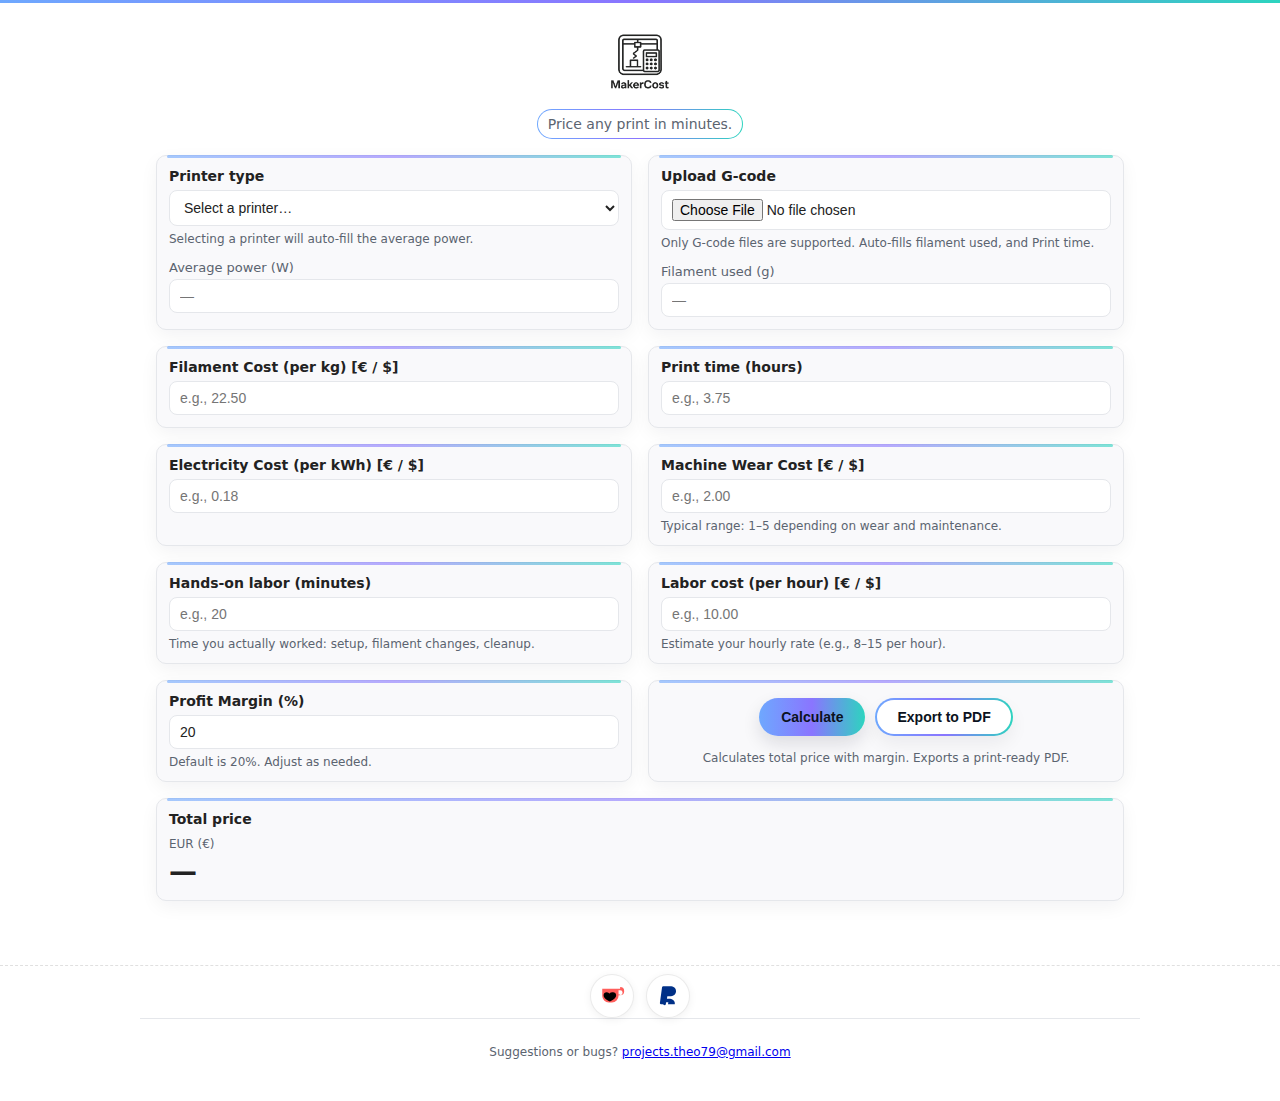
<file: index.html>
<!doctype html>
<html lang="en">
<head>
  <meta charset="utf-8" />
  <title>MakerCost</title>
  <meta name="viewport" content="width=device-width, initial-scale=1" />
  <link rel="preload" href="logo.png" as="image" />
  <link rel="stylesheet" href="style.css" />

  <!-- Single-currency mode (no live FX) -->
  <style>
    /* Hide USD column + FX status line */
    .results-card .usd,
    #fxStatus { display: none !important; }

    /* Hide the FX note in footer (keep your contact line visible) */
    .app-footer p:first-child { display: none !important; }

    /* Print sheet: hide USD row */
    @media print {
      .ps-totals .ps-row:nth-child(2) { display: none !important; }
    }
  </style>
</head>
<body>
  <div class="accent-line" aria-hidden="true"></div>

  <header class="app-header">
    <img id="appLogo" src="logo.png" alt="MakerCost logo"
         onerror="this.onerror=null;this.src='/mnt/data/logo.png';" />
    <p class="tagline">Price any print in minutes.</p>
  </header>

  <main class="container">
    <!-- Row 1: Printer + G-code -->
    <section class="row">
      <div class="card">
        <label for="printerType" class="label">Printer type</label>
        <select id="printerType" class="input">
          <option value="" selected disabled hidden>Select a printer…</option>
          <option value="other">Other (enter power manually)</option>
        </select>
        <small class="hint">Selecting a printer will auto-fill the average power.</small>
        <div class="inline-group">
          <label for="avgPower" class="label-sm">Average power (W)</label>
          <input id="avgPower" class="input" type="number" step="1" min="0" placeholder="—" readonly />
        </div>
      </div>

      <div class="card">
        <label for="gcodeFile" class="label">Upload G-code</label>
        <input id="gcodeFile" class="input" type="file" accept=".gcode,.gco,.g" />
        <small class="hint">Only G-code files are supported. Auto-fills filament used, and Print time.</small>
        <div class="inline-group">
          <label for="filamentUsedGrams" class="label-sm">Filament used (g)</label>
          <input id="filamentUsedGrams" class="input" type="number" step="0.01" min="0" placeholder="—" />
        </div>
      </div>
    </section>

    <!-- Row 2: Filament cost + print time -->
    <section class="row">
      <div class="card">
        <label class="label">Filament Cost (per kg) [€ / $]</label>
        <input id="filamentCostPerKg" class="input" type="number" step="0.01" min="0" placeholder="e.g., 22.50" />
      </div>
      <div class="card">
        <label for="printTimeHours" class="label">Print time (hours)</label>
        <input id="printTimeHours" class="input" type="number" step="0.01" min="0" placeholder="e.g., 3.75" />
      </div>
    </section>

    <!-- Row 3: Electricity + wear -->
    <section class="row">
      <div class="card">
        <label class="label">Electricity Cost (per kWh) [€ / $]</label>
        <input id="electricityCost" class="input" type="number" step="0.001" min="0" placeholder="e.g., 0.18" />
      </div>
      <div class="card">
        <label class="label">Machine Wear Cost [€ / $]</label>
        <input id="machineWearCost" class="input" type="number" step="0.01" min="0" placeholder="e.g., 2.00" />
        <small class="hint">Typical range: 1–5 depending on wear and maintenance.</small>
      </div>
    </section>

    <!-- Row 4: Hands-on labor + hourly rate -->
    <section class="row">
      <div class="card">
        <label class="label" for="handsOnLaborMins">Hands-on labor (minutes)</label>
        <input id="handsOnLaborMins" class="input" type="number" step="1" min="0" placeholder="e.g., 20" />
        <small class="hint">Time you actually worked: setup, filament changes, cleanup.</small>
      </div>
      <div class="card">
        <label class="label" for="laborCostPerHour">Labor cost (per hour) [€ / $]</label>
        <input id="laborCostPerHour" class="input" type="number" step="0.01" min="0" placeholder="e.g., 10.00" />
        <small class="hint">Estimate your hourly rate (e.g., 8–15 per hour).</small>
      </div>
    </section>

    <!-- Row 5: Profit margin + Calculate/Export buttons -->
    <section class="row">
      <div class="card">
        <label class="label" for="profitMargin">Profit Margin (%)</label>
        <input id="profitMargin" class="input" type="number" step="1" min="0" value="20" />
        <small class="hint">Default is 20%. Adjust as needed.</small>
      </div>
      <div class="card centered buttons-card">
        <div class="buttons-wrap">
          <button id="btnCalculate" class="btn-accent" type="button">Calculate</button>
          <button id="btnExportPdf" class="btn-outline" type="button">Export to PDF</button>
        </div>
        <small class="hint">Calculates total price with margin. Exports a print-ready PDF.</small>
      </div>
    </section>

    <!-- Results -->
    <section class="row">
      <div class="card results-card" style="grid-column: 1 / -1;">
        <label class="label">Total price</label>
        <div class="totals">
          <div class="eur">
            <span class="totals-label">EUR (€)</span>
            <div id="outTotalEUR" class="totals-value">—</div>
          </div>
          <div class="usd">
            <span class="totals-label">USD ($)</span>
            <div id="outTotalUSD" class="totals-value secondary">—</div>
            <small id="fxStatus" class="hint"></small>
          </div>
        </div>
      </div>
    </section>
  </main>

  <!-- Donate bar -->
  <div class="donate-bar" id="donate-bar" aria-label="Support this project">
    <a class="btn-donate kofi" href="https://ko-fi.com/theo79" target="_blank" rel="noopener" aria-label="Support on Ko-fi">
      <!-- Ko-fi cup SVG (no text) -->
      <svg width="26" height="26" viewBox="0 0 256 256" aria-hidden="true">
        <path d="M208.2 56H32v72a64 64 0 0 0 64 64h32a64 64 0 0 0 64-64v-8h16a40 40 0 0 0 0-80Zm0 56h-16V72h16a24 24 0 0 1 0 48Z"/>
        <path d="M128.2 92c-14 0-23 8.5-26.2 14-3.2-5.5-12.2-14-26.2-14-16.9 0-30.6 12-30.6 29.3 0 30.9 44.9 54.1 56.8 59.6a11 11 0 0 0 9.9 0c11.9-5.5 56.8-28.7 56.8-59.6 0-17.3-13.7-29.3-30.6-29.3Z"/>
      </svg>
    </a>

    <a class="btn-donate paypal" href="https://www.paypal.com/paypalme/Tanastopoulos" target="_blank" rel="noopener" aria-label="Donate via PayPal">
      <!-- PayPal monogram SVG -->
      <svg width="26" height="26" viewBox="0 0 24 24" aria-hidden="true">
        <path d="M7.2 19.5H5.4a.9.9 0 0 1-.89-1.05L6.5 3.9A1.2 1.2 0 0 1 7.7 3h6.1c3.5 0 5.6 1.7 5.6 4.5 0 2.9-2.3 4.7-6 4.7h-2l-.4 2.3h1.7c3.4 0 5.6 1.6 5.6 4.3 0 .3 0 .5-.1.7H12l.3-1.8h-2l-.4 2.1a1 1 0 0 1-1 .7Z"/>
      </svg>
    </a>
  </div>

  <!-- Footer -->
  <footer class="app-footer">
    <p>
      FX is indicative and may differ from your payment processor. Conversion provided by public APIs.
    </p>
    <p>
      Suggestions or bugs? <a href="mailto:projects.theo79@gmail.com">projects.theo79@gmail.com</a>
    </p>
  </footer>

  <!-- Print-only PDF quote -->
  <section id="printSheet" class="print-sheet" aria-hidden="true">
    <div class="ps-head">
      <img src="logo.png" alt="MakerCost" onerror="this.onerror=null;this.src='/mnt/data/logo.png';" />
      <div>
        <h2>MakerCost — Quote</h2>
        <p id="psTimestamp" class="ps-meta">—</p>
      </div>
    </div>

    <div class="ps-line"></div>

    <div class="ps-totals">
      <div class="ps-row"><span>EUR (€)</span><strong id="psTotalEUR">—</strong></div>
      <div class="ps-row"><span>USD ($)</span><strong id="psTotalUSD">—</strong></div>
    </div>

    <div class="ps-info">
      <div><span>Printer type:</span> <strong id="psPrinter">—</strong></div>
      <div><span>Filament used:</span> <strong id="psFilament">—</strong></div>
      <div><span>Print time:</span> <strong id="psTime">—</strong></div>
    </div>

    <p class="ps-note">FX is indicative and may differ from your payment processor.</p>
  </section>

  <!-- Scripts -->
  <script src="gcode.js"></script>
  <script src="app.js"></script>

</body>
</html>
</file>
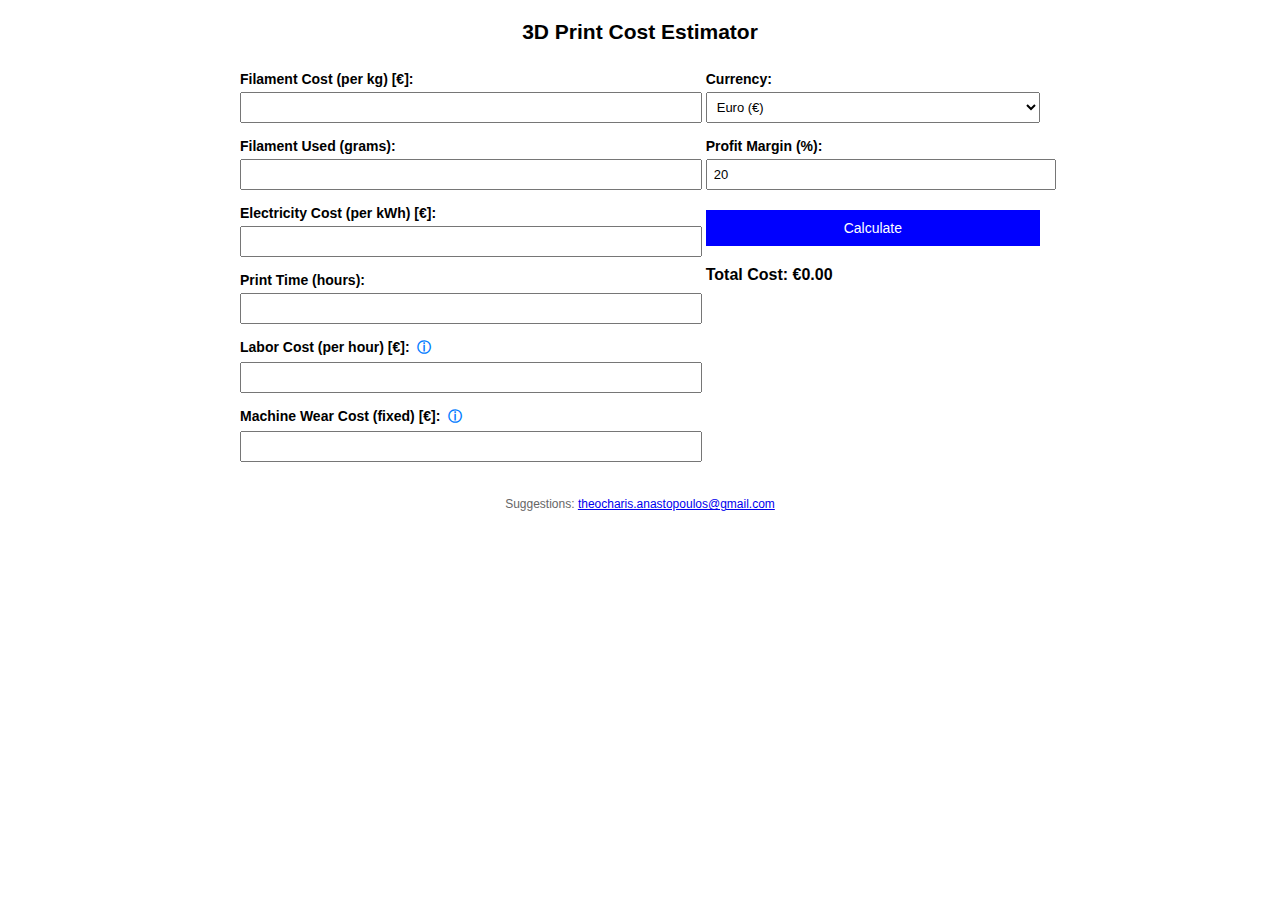
<file: 3dprint.html>
<!DOCTYPE html>
<html lang="en">
<head>
  <meta charset="UTF-8" />
  <meta name="viewport" content="width=device-width, initial-scale=1.0"/>
  <title>3D Print Cost Estimator</title>
  <style>
    body {
      font-family: Arial, sans-serif;
      margin: 20px;
      font-size: 14px;
    }

    .wrapper {
      display: flex;
      max-width: 800px;
      margin: auto;
      gap: 20px;
    }

    .left, .right {
      display: flex;
      flex-direction: column;
    }

    .left {
      flex: 4;
    }

    .right {
      flex: 3;
      justify-content: flex-start;
    }

    label {
      margin-top: 10px;
      font-weight: bold;
    }

    input, select {
      padding: 6px;
      margin: 5px 0;
      width: 100%;
      font-size: 13px;
    }

    button {
      margin-top: 15px;
      padding: 10px;
      background: blue;
      color: white;
      border: none;
      cursor: pointer;
      font-size: 14px;
    }

    h3 {
      margin-top: 20px;
      font-size: 16px;
    }

    .suggestions {
      text-align: center;
      margin-top: 30px;
      font-size: 12px;
      color: #666;
    }

    .tooltip-icon {
      cursor: help;
      color: #007BFF;
      margin-left: 4px;
    }
  </style>
</head>
<body>
  <h2 style="text-align:center;">3D Print Cost Estimator</h2>
  <div class="wrapper">
    <div class="left">
      <label>Filament Cost (per kg) <span class="currency-label">[€]</span>:</label>
      <input type="number" id="filamentCost" placeholder="">

      <label>Filament Used (grams):</label>
      <input type="number" id="filamentUsed" placeholder="">

      <label>Electricity Cost (per kWh) <span class="currency-label">[€]</span>:</label>
      <input type="number" id="electricityCost" placeholder="">

      <label>Print Time (hours):</label>
      <input type="number" id="printTime" placeholder="">

      <label>
        Labor Cost (per hour) <span class="currency-label">[€]</span>:
        <span class="tooltip-icon" title="Optional. Estimate your hourly rate or opportunity cost. E.g., 8–15€/hr.">&#9432;</span>
      </label>
      <input type="number" id="laborCost" placeholder="">

      <label>
        Machine Wear Cost (fixed) <span class="currency-label">[€]</span>:
        <span class="tooltip-icon" title="Optional. Typical range: 1–3€ depending on wear and maintenance.">&#9432;</span>
      </label>
      <input type="number" id="machineWear" placeholder="">
    </div>

    <div class="right">
      <label>Currency:</label>
      <select id="currencySelect" onchange="updateCurrency()">
        <option value="€" selected>Euro (€)</option>
        <option value="$">US Dollar ($)</option>
      </select>

      <label>Profit Margin (%):</label>
      <input type="number" id="profitMargin" value="20">

      <button onclick="calculateCost()">Calculate</button>
      <h3>Total Cost: <span id="currencySymbol">€</span><span id="totalCost">0.00</span></h3>
    </div>
  </div>

  <div class="suggestions">
    Suggestions: <a href="mailto:theocharis.anastopoulos@gmail.com">theocharis.anastopoulos@gmail.com</a>
  </div>

  <script>
    function updateCurrency() {
      const currency = document.getElementById('currencySelect').value;
      document.getElementById('currencySymbol').innerText = currency;

      const labels = document.querySelectorAll('.currency-label');
      labels.forEach(label => {
        label.innerText = `[${currency}]`;
      });

      calculateCost();
    }

    function calculateCost() {
      const currency = document.getElementById('currencySelect').value;

      let filamentCost = parseFloat(document.getElementById('filamentCost').value) || 0;
      let filamentUsed = parseFloat(document.getElementById('filamentUsed').value) || 0;
      let electricityCost = parseFloat(document.getElementById('electricityCost').value) || 0;
      let printTime = parseFloat(document.getElementById('printTime').value) || 0;
      let laborCost = parseFloat(document.getElementById('laborCost').value) || 0;
      let machineWear = parseFloat(document.getElementById('machineWear').value) || 0;
      let profitMargin = parseFloat(document.getElementById('profitMargin').value) || 0;

      let filamentExpense = (filamentCost / 1000) * filamentUsed;
      let electricityExpense = electricityCost * printTime * 0.5;
      let laborExpense = laborCost * printTime;

      let total = filamentExpense + electricityExpense + laborExpense + machineWear;
      total += total * (profitMargin / 100);

      document.getElementById('totalCost').innerText = total.toFixed(2);
      document.getElementById('currencySymbol').innerText = currency;
    }

    window.onload = calculateCost;
  </script>
</body>
</html>
</file>
<file: style.css>
:root {
  --bg: #ffffff;
  --card: #f9f9fb;
  --ink: #222222;
  --muted: #5b6470;
  --stroke: #e5e7eb;

  --c1: #6ea8fe;
  --c2: #8a75ff;
  --c3: #2dd4bf;

  --accent: #6ea8fe;
  --radius: 10px;
  --gap: 16px;
}

* { box-sizing: border-box; }
html, body { height: 100%; }
body {
  margin: 0;
  font-family: system-ui, -apple-system, Segoe UI, Roboto, Ubuntu, Cantarell, Arial, "Noto Sans";
  background: var(--bg);
  color: var(--ink);
}

/* Header line */
.accent-line {
  height: 3px;
  background: linear-gradient(90deg, var(--c1), var(--c2), var(--c3));
}

/* Header */
.app-header {
  max-width: 1000px;
  margin: 16px auto 8px;
  padding: 8px 16px 0;
  display: flex;
  flex-direction: column;
  align-items: center;
}
.app-header img {
  width: 72px;
  height: 72px;
  object-fit: contain;
}
.tagline {
  margin: 10px 0 0;
  font-size: 14px;
  color: var(--muted);
  padding: 6px 10px;
  border-radius: 999px;
  background:
    linear-gradient(#fff, #fff) padding-box,
    linear-gradient(90deg, var(--c1), var(--c2), var(--c3)) border-box;
  border: 1px solid transparent;
}

/* Layout */
.container {
  max-width: 1000px;
  margin: 0 auto 40px;
  padding: 8px 16px 24px;
  display: grid;
  gap: var(--gap);
}
.row {
  display: grid;
  grid-template-columns: 1fr 1fr;
  gap: var(--gap);
}
.card {
  background: var(--card);
  border: 1px solid var(--stroke);
  border-radius: var(--radius);
  padding: 12px;
  box-shadow: 0 6px 18px rgba(20, 20, 40, 0.05);
  position: relative;
}
.card::before {
  content: "";
  position: absolute;
  left: 10px; right: 10px; top: -1px; height: 3px;
  border-radius: 999px;
  background: linear-gradient(90deg, var(--c1), var(--c2), var(--c3));
  opacity: 0.6;
}
.card.centered { display: grid; place-items: center; }
.buttons-wrap {
  display: flex;
  gap: 10px;
  flex-wrap: wrap;
  justify-content: center;
}

/* Inputs */
.label { display: block; font-weight: 650; margin-bottom: 6px; font-size: 14px; }
.label-sm { font-size: 13px; color: var(--muted); margin: 8px 0 4px; display: inline-block; }
.input {
  width: 100%;
  background: #fff;
  color: var(--ink);
  border: 1px solid var(--stroke);
  border-radius: 8px;
  padding: 8px 10px;
  font-size: 14px;
  outline: none;
  transition: box-shadow 0.2s ease, border-color 0.2s ease;
}
.input:focus {
  border-color: transparent;
  box-shadow:
    0 0 0 2px #fff,
    0 0 0 4px var(--accent),
    0 3px 10px rgba(20, 20, 40, 0.05);
}
.inline-group { margin-top: 6px; }
.hint {
  display: block;
  color: var(--muted);
  font-size: 12px;
  margin-top: 6px;
}

/* Buttons */
.btn-accent {
  border: none;
  border-radius: 999px;
  padding: 10px 22px;
  font-weight: 700;
  font-size: 14px;
  color: #0b1220;
  background: linear-gradient(90deg, var(--c1), var(--c2), var(--c3));
  cursor: pointer;
  transition: transform 0.04s ease, box-shadow 0.2s ease, opacity 0.2s ease;
  box-shadow: 0 8px 18px rgba(20, 20, 40, 0.12);
}
.btn-accent:hover { opacity: 0.95; }
.btn-accent:active { transform: translateY(1px); }

.btn-outline {
  border: 2px solid transparent;
  border-radius: 999px;
  padding: 9px 20px;
  font-weight: 700;
  font-size: 14px;
  color: #0b1220;
  background:
    linear-gradient(#fff, #fff) padding-box,
    linear-gradient(90deg, var(--c1), var(--c2), var(--c3)) border-box;
  cursor: pointer;
  transition: transform 0.04s ease, box-shadow 0.2s ease, opacity 0.2s ease;
  box-shadow: 0 8px 18px rgba(20, 20, 40, 0.06);
}
.btn-outline:hover { opacity: 0.95; }
.btn-outline:active { transform: translateY(1px); }

/* Totals */
.results-card .totals {
  display: grid;
  grid-template-columns: 1fr 1fr;
  gap: 14px 22px;
  align-items: start;
}
.totals-label {
  display: inline-block;
  font-size: 12px;
  color: var(--muted);
  margin-bottom: 4px;
}
.totals-value {
  font-size: 28px;
  font-weight: 800;
}
.totals-value.secondary {
  font-size: 22px;
  font-weight: 700;
  color: #334155;
}

/* Footer */
.app-footer {
  border-top: 1px solid var(--stroke);
  padding: 14px 16px 30px;
  color: var(--muted);
  font-size: 12px;
  max-width: 1000px;
  margin: 0 auto;
  text-align: center;
}

/* Responsive */
@media (max-width: 840px) {
  .row { grid-template-columns: 1fr; }
  .app-header img { width: 60px; height: 60px; }
  .tagline { font-size: 13px; }
  .results-card .totals { grid-template-columns: 1fr; }
}

/* ===== Print styles ===== */
.print-sheet { display: none; }

@media print {
  .accent-line,
  .app-header,
  .container,
  .app-footer {
    display: none !important;
  }

  .print-sheet {
    display: block !important;
    padding: 18mm 16mm;
    color: #000;
    background: #fff;
  }

  .ps-head {
    display: grid;
    grid-template-columns: 64px 1fr;
    gap: 12px;
    align-items: center;
  }
  .ps-head img {
    width: 64px; height: 64px; object-fit: contain;
  }
  .ps-head h2 {
    margin: 0;
    font-size: 20px;
    font-weight: 800;
  }
  .ps-meta {
    margin: 4px 0 0;
    color: #444;
    font-size: 12px;
  }

  .ps-line {
    height: 1px;
    background: #ddd;
    margin: 14px 0;
  }

  .ps-totals {
    font-size: 15px;
  }
  .ps-row {
    display: flex;
    justify-content: space-between;
    padding: 4px 0;
  }
  .ps-row strong {
    font-size: 18px;
  }

  .ps-info {
    margin-top: 16px;
    font-size: 13px;
  }
  .ps-info div {
    display: flex;
    justify-content: space-between;
    padding: 4px 0;
  }

  .ps-note {
    margin-top: 16px;
    color: #555;
    font-size: 11px;
  }
}

.donate-bar {
  display: flex;
  gap: 12px;
  align-items: center;
  justify-content: center;
  margin-top: 12px;
  padding-top: 8px;
  border-top: 1px dashed rgba(0,0,0,.12);
}

.btn-donate {
  width: 44px;
  height: 44px;
  border-radius: 9999px;
  display: grid;
  place-items: center;
  background: #fff;
  border: 1px solid rgba(0,0,0,.08);
  box-shadow: 0 2px 8px rgba(0,0,0,.06);
  transition: transform .15s ease, box-shadow .15s ease;
  text-decoration: none;
}

.btn-donate:hover {
  transform: translateY(-2px);
  box-shadow: 0 6px 16px rgba(0,0,0,.10);
}

.btn-donate svg { display: block; }

.btn-donate.kofi svg path:first-child { fill: #ff5e5b; }   /* cup */
.btn-donate.paypal svg path { fill: #003087; }            /* PP */
@media (prefers-color-scheme: dark) {
  .btn-donate { background: #0f1115; border-color: rgba(255,255,255,.08); }
  .donate-bar { border-top-color: rgba(255,255,255,.14); }
}
</file>
